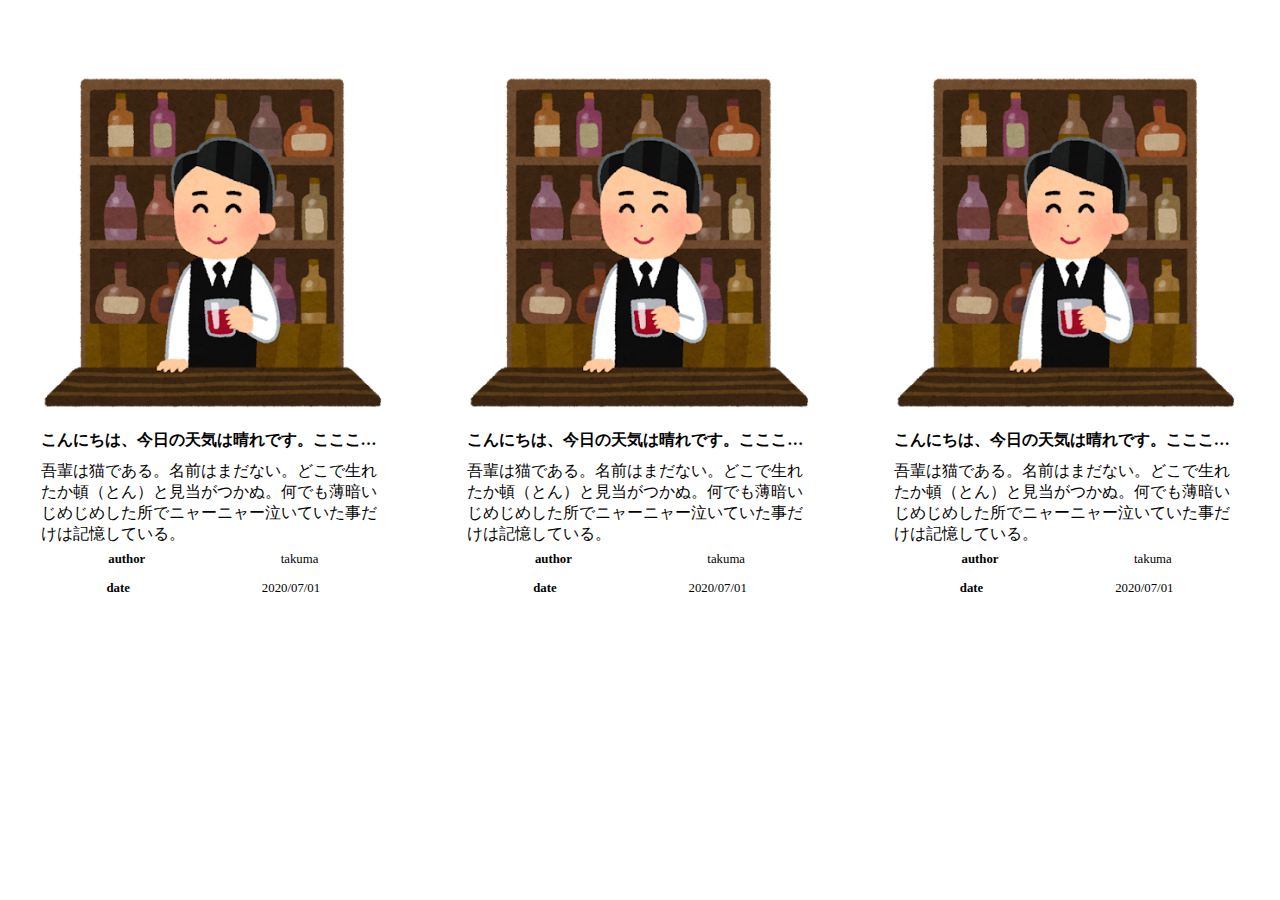
<file: blog-box/index.html>
<!DOCTYPE html>
<html>
  <head>
    <meta http-equiv="X-UA-Compatible" content="IE=edge" />
    <meta charset="utf-8" />
    <title>fiber</title>
    <meta name="description" content="" />
    <meta name="author" content="fiber" />
    <meta name="viewport" content="width=device-width, initial-scale=1" />
    <link rel="stylesheet" href="index.css" />
  </head>
  <body>
    <!-- <div class="blog-article">
      <article class="blog-article_box">
        <a href="#">
          <figure class="blog-article_figure">
            <img src="bar_master_man.png" alt="image" />
          </figure>
          <div class="blog-article01-module__content">
            <h3 class="blog-article01-module__title">
              吾輩は猫である。名前はまだない。
            </h3>
            <p class="blog-article01-module__excerpt">
              吾輩は猫である。名前はまだない。どこで生れたか頓（とん）と見当がつかぬ。何でも薄暗いじめじめした所でニャーニャー泣いていた事だけは記憶している。吾輩はここで始めて人間というものを見た。しかもあとで聞くとそれは書生という人間中で一番獰悪（どうあく）な種族であったそうだ。この書生というのは時々我々を捕（つかま）えて煮て食うという話である。しかしその当時は何という考（かんがえ）もなかったから別段恐しいとも思わなかった。ただ彼の掌（てのひら）に載せられてスーと持ち上げられた時何だかフワフワした感じがあったばかりである。
            </p>
            <div class="blog-article01-module__dls">
              <dl class="blog-article01-module__dl">
                <dt>author</dt>
                <dd>takuma</dd>
              </dl>
              <dl class="blog-article01-module__dl">
                <dt>date</dt>
                <dd>2020/07/01</dd>
              </dl>
            </div>
          </div>
        </a>
      </article> -->
    <!-- <article class="blog-article_box">
        <a href="#">
          <figure class="blog-article_figure">
            <img src="bar_master_man.png" alt="image" />
          </figure>
          <div class="blog-article01-module__content">
            <h3 class="blog-article01-module__title">
              吾輩は猫である。名前はまだない。
            </h3>
            <p class="blog-article01-module__excerpt">
              吾輩は猫である。名前はまだない。どこで生れたか頓（とん）と見当がつかぬ。何でも薄暗いじめじめした所でニャーニャー泣いていた事だけは記憶している。吾輩はここで始めて人間というものを見た。しかもあとで聞くとそれは書生という人間中で一番獰悪（どうあく）な種族であったそうだ。この書生というのは時々我々を捕（つかま）えて煮て食うという話である。しかしその当時は何という考（かんがえ）もなかったから別段恐しいとも思わなかった。ただ彼の掌（てのひら）に載せられてスーと持ち上げられた時何だかフワフワした感じがあったばかりである。
            </p>
            <div class="blog-article01-module__dls">
              <dl class="blog-article01-module__dl">
                <dt>author</dt>
                <dd>takuma</dd>
              </dl>
              <dl class="blog-article01-module__dl">
                <dt>date</dt>
                <dd>2020/07/01</dd>
              </dl>
            </div>
          </div>
        </a>
      </article>
      <article class="blog-article_box">
        <a href="#">
          <figure class="blog-article_figure">
            <img src="bar_master_man.png" alt="image" />
          </figure>
          <div class="blog-article01-module__content">
            <h3 class="blog-article01-module__title">
              吾輩は猫である。名前はまだない。
            </h3>
            <p class="blog-article01-module__excerpt">
              吾輩は猫である。名前はまだない。どこで生れたか頓（とん）と見当がつかぬ。何でも薄暗いじめじめした所でニャーニャー泣いていた事だけは記憶している。吾輩はここで始めて人間というものを見た。しかもあとで聞くとそれは書生という人間中で一番獰悪（どうあく）な種族であったそうだ。この書生というのは時々我々を捕（つかま）えて煮て食うという話である。しかしその当時は何という考（かんがえ）もなかったから別段恐しいとも思わなかった。ただ彼の掌（てのひら）に載せられてスーと持ち上げられた時何だかフワフワした感じがあったばかりである。
            </p>
            <div class="blog-article01-module__dls">
              <dl class="blog-article01-module__dl">
                <dt>author</dt>
                <dd>takuma</dd>
              </dl>
              <dl class="blog-article01-module__dl">
                <dt>date</dt>
                <dd>2020/07/01</dd>
              </dl>
            </div>
          </div>
        </a>
      </article> -->
    <!-- </div> -->
    <div class="content">
      <div class="container">
        <article class="article-item box">
          <a href="#">
            <div class="article-inside">
              <img src="image.png" alt="" />
              <h3 class="article-title">
                こんにちは、今日の天気は晴れです。ここここここここここｋ
              </h3>
              <p class="article-content">
                吾輩は猫である。名前はまだない。どこで生れたか頓（とん）と見当がつかぬ。何でも薄暗いじめじめした所でニャーニャー泣いていた事だけは記憶している。
              </p>
              <div class="article-dls">
                <dl class="article-dls__dl">
                  <dt>author</dt>
                  <dd>takuma</dd>
                </dl>
                <dl class="article-dls__dl">
                  <dt>date</dt>
                  <dd>2020/07/01</dd>
                </dl>
              </div>
            </div>
          </a>
        </article>
        <article class="article-item box">
          <a href="#">
            <div class="article-inside">
              <img src="image.png" alt="" />
              <h3 class="article-title">
                こんにちは、今日の天気は晴れです。ここここここここここｋ
              </h3>
              <p class="article-content">
                吾輩は猫である。名前はまだない。どこで生れたか頓（とん）と見当がつかぬ。何でも薄暗いじめじめした所でニャーニャー泣いていた事だけは記憶している。
              </p>
              <div class="article-dls">
                <dl class="article-dls__dl">
                  <dt>author</dt>
                  <dd>takuma</dd>
                </dl>
                <dl class="article-dls__dl">
                  <dt>date</dt>
                  <dd>2020/07/01</dd>
                </dl>
              </div>
            </div>
          </a>
        </article>
        <article class="article-item box">
          <a href="#">
            <div class="article-inside">
              <img src="image.png" alt="" />
              <h3 class="article-title">
                こんにちは、今日の天気は晴れです。ここここここここここｋ
              </h3>
              <p class="article-content">
                吾輩は猫である。名前はまだない。どこで生れたか頓（とん）と見当がつかぬ。何でも薄暗いじめじめした所でニャーニャー泣いていた事だけは記憶している。
              </p>
              <div class="article-dls">
                <dl class="article-dls__dl">
                  <dt>author</dt>
                  <dd>takuma</dd>
                </dl>
                <dl class="article-dls__dl">
                  <dt>date</dt>
                  <dd>2020/07/01</dd>
                </dl>
              </div>
            </div>
          </a>
        </article>
      </div>
    </div>
  </body>
</html>
</file>
<file: blog-box/index.css>
/* resetcss start */
/*
	TODO will need to remove settings on HTML since we can't namespace it.
	TODO with the prefix, should I group by selector or property for weight savings?
*/
html {
  color: #000;
}
/*
	TODO remove settings on BODY since we can't namespace it.
*/
/*
	TODO test putting a class on HEAD.
		- Fails on FF.
*/
body,
div,
dl,
dt,
dd,
ul,
ol,
li,
h1,
h2,
h3,
h4,
h5,
h6,
pre,
code,
form,
fieldset,
legend,
input,
textarea,
p,
blockquote,
th,
td {
  margin: 0;
  padding: 0;
}
table {
  border-collapse: collapse;
  border-spacing: 0;
}
fieldset,
img {
  border: 0;
}
/*
	TODO think about hanlding inheritence differently, maybe letting IE6 fail a bit...
*/
address,
caption,
cite,
code,
dfn,
em,
strong,
th,
var {
  font-style: normal;
  font-weight: normal;
}

ol,
ul {
  list-style: none;
}

caption,
th {
  text-align: left;
}
h1,
h2,
h3,
h4,
h5,
h6 {
  font-size: 100%;
  font-weight: normal;
}
q:before,
q:after {
  content: "";
}
abbr,
acronym {
  border: 0;
  font-variant: normal;
}
/* to preserve line-height and selector appearance */
sup {
  vertical-align: text-top;
}
sub {
  vertical-align: text-bottom;
}
input,
textarea,
select {
  font-family: inherit;
  font-size: inherit;
  font-weight: inherit;
  *font-size: 100%; /*to enable resizing for IE*/
}
/*because legend doesn't inherit in IE */
legend {
  color: #000;
}

/* YUI CSS Detection Stamp */
#yui3-css-stamp.cssreset {
  display: none;
}

*,
*:before,
*:after {
  -webkit-box-sizing: border-box;
  box-sizing: border-box;
}

.content {
  margin: 0 auto;
  width: 100%;
  /* 外枠の大きさ */
  /* max-width: 1080px; */
  /* border: 1px solid black; */
  min-height: 600px;
}

/* 記事全ての枠の設定 */
.container {
  display: flex;
  justify-content: space-around;
  flex-wrap: wrap;
  /* 記事折り返し設定 */
  margin: 70px auto 0 auto;
}

.article-item {
  /* 記事アイテムの一つの大きさ */
  width: 30%;
  height: auto;
  margin-bottom: 30px;
}
.article-item a {
  color: #030303;
  text-decoration: none;
}
.article-inside {
  padding: 0 5%;
}
.article-dls {
}
.article-dls__dl {
  display: flex;
  padding: 2% 0;
}
.article-dls__dl dt,
dd {
  margin: auto;
  font-size: 0.8rem;
}
.article-dls__dl dt {
  font-weight: bold;
}

.article-item img {
  /* 画像は親要素に対して100%にする */
  width: 100%;
  height: 100%;
}

.article-title {
  overflow: hidden;
  text-overflow: ellipsis;
  white-space: nowrap;
  padding: 3% 0;
  font-weight: 700;
}
.article-content p {
  display: -webkit-box;
  -webkit-box-orient: vertical;
  -webkit-line-clamp: 3;
  overflow: hidden;
}

@media screen and (max-width: 920px) {
  /* 記事アイテムを大きくして二列にする */
  .article-item {
    width: 45%;
  }
  .article-item p {
    padding-top: 10px;
    padding-bottom: 10px;
  }
}

@media screen and (max-width: 620px) {
  .article-item {
    width: 85%;
    /* margin-bottom: -100px; */
  }
}
</file>
